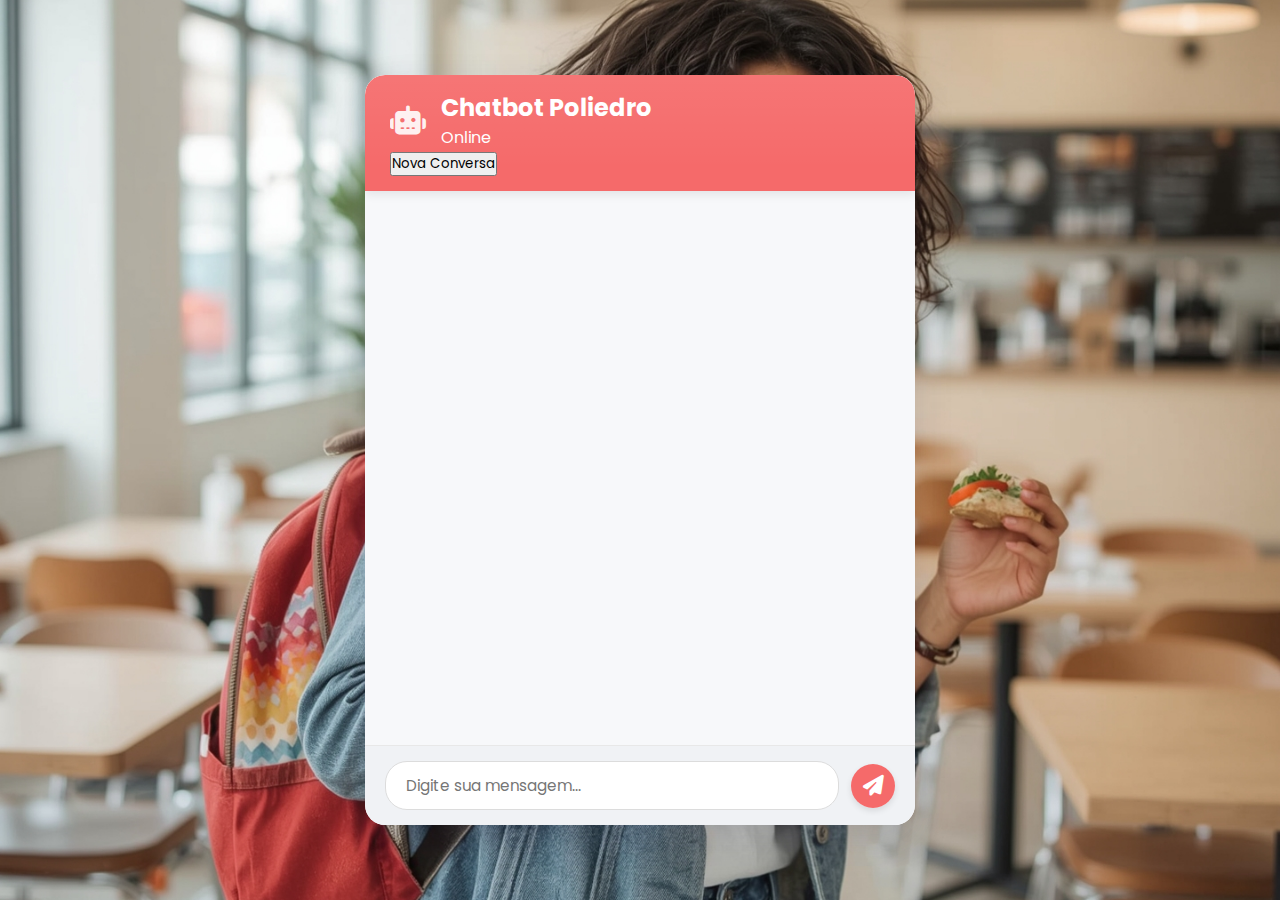
<file: chatbot/index.html>
<!DOCTYPE html>
<html lang="pt-br">
<head>
    <meta charset="UTF-8">
    <meta name="viewport" content="width=device-width, initial-scale=1.0">
    <title>Chatbot Restaurante Poliedro</title>
    <link rel="stylesheet" href="style.css">
    <!-- Link para biblioteca de ícones Font Awesome -->
    <link rel="stylesheet" href="https://cdnjs.cloudflare.com/ajax/libs/font-awesome/6.2.0/css/all.min.css">
</head>
<body>
    <div class="chat-container">
        <!-- Updated Header Structure -->
        <div class="chat-header">
            <div class="header-content">
                 <i class="fas fa-robot"></i> <!-- Robot Icon -->
                 <div class="header-text">
                     <h2>Chatbot Poliedro</h2>
                     <p>Online</p> <!-- Optional status -->
                 </div>
            </div>
            <button id="reset-button" title="Iniciar Nova Conversa">Nova Conversa</button>
        </div>
        <!-- Use ID "chat-box" as expected by CSS/JS -->
        <div class="chat-box" id="chat-box">
            <!-- Chat messages will appear here -->
        </div>
        <!-- Use class "input-area" as expected by CSS -->
        <div class="input-area">
            <input type="text" id="user-input" placeholder="Digite sua mensagem...">
            <button id="send-button">
                 <i class="fas fa-paper-plane"></i> <!-- Send Icon -->
            </button>
        </div>
    </div>

    <!-- Link para o arquivo JavaScript principal -->
    <script src="script.js"></script>
</body>
</html>
</file>
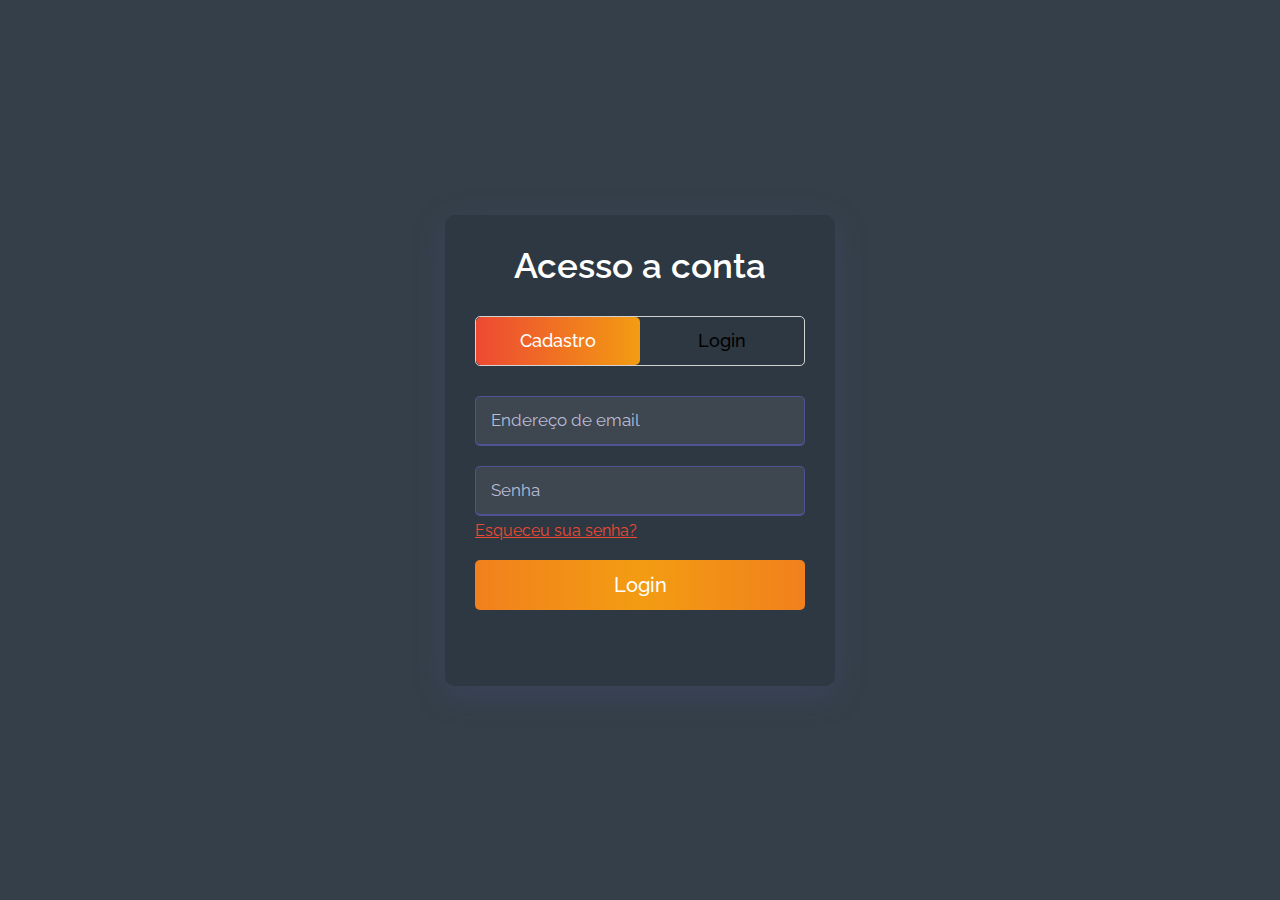
<file: chatbot/login.html>
<!DOCTYPE html>
<html lang="en" dir="ltr">
  <head>
    <meta charset="utf-8">
    <title>Sign Up | Log In</title>
    <link rel="stylesheet" href="assets/css/Login.css">
    <meta name="viewport" content="width=device-width, initial-scale=1.0">
  </head>
  <body>
    <div class="wrapper">
       <div class="title-text">
          <div class="title login">
             Acesso a conta
          </div>
          <div class="title signup">
             Account
          </div>
       </div>
       <div class="form-container">
          <div class="slide-controls">
             <input type="radio" name="slide" id="login" checked>
             <input type="radio" name="slide" id="signup">
             <label for="login" class="slide login">Cadastro</label>
             <label for="signup" class="slide signup">Login</label>
             <div class="slider-tab"></div>
          </div>
          <div class="form-inner">
             <form action="#" class="login">
                <div class="field">
                   <input type="text" placeholder="Endereço de email" required>
                </div>
                <div class="field">
                   <input type="password" placeholder="Senha" required>
                </div>
                <div class="pass-link">
                   <a href="#">Esqueceu sua senha?</a>
                </div>
                <div class="field btn">
                   <div class="btn-layer"></div>
                   <input type="submit" value="Login">
                </div>
                
             </form>
             <form action="#" class="signup">
                <div class="field">
                   <input type="text" placeholder="Email Address" required>
                </div>
                <div class="field">
                   <input type="password" placeholder="Password" required>
                </div>
                <div class="field">
                   <input type="password" placeholder="Confirm Password" required>
                </div>
                <div class="field btn">
                   <div class="btn-layer"></div>
                   <input type="submit" value="SignUp">
                </div>
             </form>
          </div>
       </div>
    </div>
    <script src="assets/js/login.js"></script>
  </body>
</html>
</file>
<file: chatbot/style.css>
@import url('https://fonts.googleapis.com/css2?family=Poppins:wght@300;400;500;600;700&display=swap');

* {
    margin: 0;
    padding: 0;
    box-sizing: border-box;
    font-family: 'Poppins', sans-serif;
}

body {
    display: flex;
    justify-content: center;
    align-items: center;
    min-height: 100vh;
        background: #242943;
    padding: 15px;
}

.chat-container {
    width: 100%;
    max-width: 550px;
    height: 85vh;
    max-height: 750px;
    background-color: #ffffff;
    border-radius: 20px;
    box-shadow: 0 15px 40px rgba(40, 40, 90, 0.12);
    display: flex;
    flex-direction: column;
    overflow: hidden;
}

.chat-header {
    background: linear-gradient(135deg, #f56a6a 100%);
    color: #ffffff;
    padding: 15px 25px;
    border-radius: 20px 20px 0 0;
    flex-shrink: 0;
    box-shadow: 0 4px 10px rgba(0, 0, 0, 0.08);
    position: relative;
    z-index: 1;
}
/* Efeito de brilho sutil no cabeçalho */
.chat-header::before {
    content: '';
    position: absolute;
    top: 0;
    left: 0;
    right: 0;
    bottom: 0;
    background: linear-gradient(rgba(255,255,255,0.08) 0%, rgba(255,255,255,0) 80%);
    border-radius: 20px 20px 0 0;
    pointer-events: none;
}


.header-content {
    display: flex;
    align-items: center;
}

.header-content i.fa-robot {
    font-size: 1.8em;
    margin-right: 15px;
    opacity: 0.9;
}

.chat-header-button { /* Estilo para o novo botão */
    background-color: transparent;
    border: 1px solid #fff; /* Ou uma cor que combine com seu tema */
    color: #fff;
    padding: 8px 12px;
    border-radius: 15px;
    cursor: pointer;
    font-size: 0.85em;
    transition: background-color 0.2s, color 0.2s;
    margin-left: auto; /* Alinha à direita se o header-content não ocupar todo o espaço */
    display: flex;
    align-items: center;
}

.chat-header-button i {
    margin-right: 5px;
}

.chat-header-button:hover {
    background-color: rgba(255, 255, 255, 0.15);
}


.chat-box {
    flex-grow: 1;
    padding: 25px;
    overflow-y: auto;
    background-color: #f7f8fa;
    display: flex;
    flex-direction: column;
    gap: 10px;
}

/* Estilização da Barra de Rolagem (Webkit) */
.chat-box::-webkit-scrollbar {
    width: 8px;
}
.chat-box::-webkit-scrollbar-track {
    background: #f1f1f1;
    border-radius: 4px;
}
.chat-box::-webkit-scrollbar-thumb {
    background: #c1c1c1;
    border-radius: 4px;
}
.chat-box::-webkit-scrollbar-thumb:hover {
    background: #a8a8a8;
}

.message-wrapper {
    display: flex;
    align-items: flex-end;
    margin-bottom: 10px;
    opacity: 0; /* Para animação de entrada */
    transform: translateY(10px); /* Posição inicial para animação */
    animation: fadeInUp 0.4s ease-out forwards; /* Aplica animação */
}

.message-wrapper.user {
    justify-content: flex-end;
}
.message-wrapper.bot {
    justify-content: flex-start;
}

/* Indicador de "digitando" (bolinhas) */
.message-wrapper.bot .typing-indicator {
    display: flex;
    align-items: center;
    padding: 10px 15px;
    margin: 5px 0;
}

.typing-indicator span {
    height: 8px;
    width: 8px;
    background-color: #aaa;
    border-radius: 50%;
    display: inline-block;
    margin: 0 2px;
    animation: bounce 1.4s infinite ease-in-out both;
}

/* Atraso na animação para criar efeito escalonado */
.typing-indicator span:nth-child(1) {
    animation-delay: -0.32s;
}
.typing-indicator span:nth-child(2) {
    animation-delay: -0.16s;
}

/* Animação das bolinhas */
@keyframes bounce {
    0%, 80%, 100% {
        transform: scale(0);
    } 40% {
        transform: scale(1.0);
    }
}

.avatar {
    width: 35px;
    height: 35px;
    border-radius: 50%;
    display: flex;
    align-items: center;
    justify-content: center;
    color: white;
    font-size: 1em;
    flex-shrink: 0;
    font-weight: 600;
    box-shadow: 0 1px 3px rgba(0,0,0,0.1);
}

.message-wrapper.user .avatar {
    margin-left: 10px;
    background: linear-gradient(135deg, #5c67e0, #4a56c0);
    /* A letra inicial pode ser alterada no JS */
}
.message-wrapper.bot .avatar {
     margin-right: 10px;
     background: linear-gradient(135deg, #a0a8c0, #8c96b0);
     font-size: 1.2em; /* Tamanho do ícone (Font Awesome) */
}

.message-content {
    max-width: 75%;
}

.message {
    padding: 12px 18px;
    border-radius: 20px;
    line-height: 1.5;
    word-wrap: break-word;
    box-shadow: 0 2px 5px rgba(0,0,0,0.08);
    position: relative; /* Necessário para a "cauda" */
    font-size: 0.95em;
}

.message-wrapper.bot .message {
    background-color: #ffffff;
    color: #333;
    border-bottom-left-radius: 0px; /* Quebra o arredondamento para a cauda */
}

.message-wrapper.user .message {
    background-color: #5C67E0;
    color: #ffffff;
    border-bottom-right-radius: 0px; /* Quebra o arredondamento para a cauda */
}

/* Pseudo-elemento para criar a "cauda" da bolha */
.message::before {
    content: "";
    position: absolute;
    bottom: 0px;
    width: 0;
    height: 0;
    border: 11px solid transparent;
}

.message-wrapper.bot .message::before {
    left: -10px;
    border-right-color: #ffffff;
    border-left: 0;
    border-bottom: 0;
}

.message-wrapper.user .message::before {
    right: -10px;
    border-left-color: #5C67E0;
    border-right: 0;
    border-bottom: 0;
}


.message code { /* Estilo para código inline */
    background-color: rgba(0, 0, 0, 0.07);
    padding: 2px 6px;
    border-radius: 4px;
    font-family: 'Consolas', 'Monaco', monospace;
    font-size: 0.9em;
}

.message pre { /* Estilo para blocos de código */
    white-space: pre-wrap;
    font-size: 0.9em;
    background-color: #f0f2f5;
    padding: 12px;
    border-radius: 10px;
    border: 1px solid #e5e7eb;
    margin-top: 8px;
    color: #444;
    font-family: 'Consolas', 'Monaco', monospace;
}

/* Container para botões dentro de uma mensagem */
.chat-button-container {
    display: flex;
    gap: 10px; /* Espaço entre os botões */
    margin-top: 10px; /* Espaço acima dos botões */
    justify-content: flex-start; /* Alinha botões à esquerda para o bot */
}

.message-wrapper.user .chat-button-container {
    justify-content: flex-end; /* Alinha botões à direita para o usuário, se aplicável */
    flex-wrap: wrap;
    gap: 8px;
    margin-top: 10px;
}

.chat-button { /* Estilo dos botões dentro das mensagens */
    padding: 8px 15px;
    border: none;
    border-radius: 18px;
    background-color: #0ad81c; /* Cor principal*/
    color: white;
    cursor: pointer;
    font-size: 0.9em;
    transition: background-color 0.2s ease;
}

.chat-button:hover {
    background-color: #079013;/* Cor mais escura no hover - AJUSTADA COR E REMOVIDA VÍRGULA EXTRA, REMOVIDA DUPLICATA */
    transform: translateY(-1px);
    box-shadow: 0 4px 8px rgba(0,0,0,0.15);
}

.chat-button.cancel { /* Estilo específico para o botão "Não" ou de cancelamento */
    background-color: #e74c3c; /* Vermelho */
}

.chat-button.cancel:hover {
    background-color: #c0392b; /* Vermelho mais escuro */
}

.input-area {
    display: flex;
    align-items: center;
    padding: 15px 20px;
    border-top: 1px solid #e8e8e8;
    background-color: #f0f2f5;
    border-radius: 0 0 20px 20px;
    flex-shrink: 0;
}

#user-input {
    flex-grow: 1;
    padding: 12px 20px;
    border: 1px solid #dcdcdc;
    border-radius: 22px;
    margin-right: 12px;
    font-size: 0.95em;
    outline: none;
    background-color: #ffffff;
    transition: border-color 0.3s ease, box-shadow 0.3s ease;
}

#user-input:focus {
    border-color: #a0a8c0;
    box-shadow: 0 0 0 3px rgba(92, 103, 224, 0.15);
}

#send-button {
    background: linear-gradient(135deg, #f56a6a, #f56a6a);
    color: white;
    border: none;
    width: 44px;
    height: 44px;
    border-radius: 50%;
    cursor: pointer;
    font-size: 1.3em;
    transition: all 0.2s ease-in-out;
    display: flex;
    align-items: center;
    justify-content: center;
    flex-shrink: 0;
    box-shadow: 0 3px 6px rgba(0,0,0,0.1);
}

#send-button:hover {
    background: linear-gradient(135deg, #f56a6a, #f56a6a);
    transform: scale(1.35);
    box-shadow: 0 5px 10px rgba(0,0,0,0.15);
}

#send-button:active {
    transform: scale(0.98);
    box-shadow: 0 2px 4px rgba(0,0,0,0.1);
}

/* Estilo para quando o bot está "digitando" */
#send-button.typing {
    background: #cccccc;
    cursor: not-allowed;
    pointer-events: none;
    box-shadow: none;
}

/* Anima o ícone quando o bot está "digitando" */
#send-button.typing i {
    animation: spin 1s linear infinite;
    display: inline-block;
}

/* Animação de rotação */
@keyframes spin {
    to {
        transform: rotate(360deg);
    }
}

/* Animação de Fade In para as mensagens */
@keyframes fadeInUp {
  from {
    opacity: 0;
    transform: translateY(10px);
  }
  to {
    opacity: 1;
    transform: translateY(0);
  }
}

/* Responsividade para telas menores */
@media (max-width: 600px) {
    body {
        padding: 0;
        align-items: flex-start;
    }
    .chat-container {
        max-width: 100%;
        height: 100%;
        max-height: none;
        border-radius: 0;
        box-shadow: none;
    }
    .chat-header, .input-area {
        border-radius: 0;
    }
     .chat-box {
        padding: 15px;
    }
     .message-content {
        max-width: 85%;
    }
     #user-input {
        padding: 10px 15px;
     }
    #send-button {
        width: 40px;
        height: 40px;
        font-size: 1.1em;
    }
    .avatar {
        width: 30px;
        height: 30px;
        font-size: 0.9em;
    }
     .message-wrapper.bot .avatar {
        font-size: 1.1em;
     }
}
/* ...adicione ao final do style.css... */
body {
    background: url('images/estudantebackground.jpg') center center/cover no-repeat;
    background-color: #242943; /* cor de fundo caso a imagem não carregue */
}
</file>
<file: chatbot/assets/css/Login.css>
@import url('https://fonts.googleapis.com/css2?family=Raleway:wght@300&display=swap');

*{
  margin: 0;
  padding: 0;
  box-sizing: border-box;
  font-family: 'Raleway', sans-serif;
}

html,body{
  display: grid;
  height: 100%;
  width: 100%;
  place-items: center;
  background: -webkit-linear-gradient(left, #9896F0,#FBC8D5);
}

body {
  background: #353f49 !important;
  color: #fff;
}

/* Se quiser manter a imagem, mas com overlay roxo/azul escuro: */
body::before {
  content: "";
  position: fixed;
  inset: 0;
  z-index: -1;
  background: linear-gradient(135deg, #505393cc 0%, #242943cc 100%);
  /* O "cc" deixa o gradiente semi-transparente sobre a imagem */
}

::selection{
  background: #12e8f0;
  color: #fff;
}
.wrapper{
  overflow: hidden;
  max-width: 390px;
  background: #2e3842;
  padding: 30px;
  border-radius: 10px;
  box-shadow: 0 8px 32px 0 rgba(80,83,147,0.25);
}
.wrapper .title-text{
  display: flex;
  width: 200%;
}
.wrapper .title{
  width: 50%;
  font-size: 35px;
  font-weight: 600;
  text-align: center;
  transition: all 0.6s cubic-bezier(0.68,-0.55,0.265,1.55);
  color: #fff;
}
.wrapper .slide-controls{
  position: relative;
  display: flex;
  height: 50px;
  width: 100%;
  overflow: hidden;
  margin: 30px 0 10px 0;
  justify-content: space-between;
  border: 1px solid lightgrey;
  border-radius: 5px;
}
.slide-controls .slide{
  height: 100%;
  width: 100%;
  color: #fff;
  font-size: 18px;
  font-weight: 500;
  text-align: center;
  line-height: 48px;
  cursor: pointer;
  z-index: 1;
  transition: all 0.6s ease;
}
.slide-controls label.signup{
  color: #fff;
}
.slide-controls label.login,
.slide-controls label.signup {
  color: #fff;
}
.slide-controls .slider-tab{
  position: absolute;
  height: 100%;
  width: 50%;
  left: 0;
  z-index: 0;
  border-radius: 5px;
  background: linear-gradient(90deg, #ed4933 0%, #f39c12 100%);
  transition: all 0.6s cubic-bezier(0.68,-0.55,0.265,1.55);
}
input[type="radio"]{
  display: none;
}
#signup:checked ~ .slider-tab{
  left: 50%;
}
#signup:checked ~ label.signup{
  color: #fff;
  cursor: default;
  user-select: none;
}
#signup:checked ~ label.login{
  color: #000;
}
#login:checked ~ label.signup{
  color: #000;
}
#login:checked ~ label.login{
  cursor: default;
  user-select: none;
}
.wrapper .form-container{
  width: 100%;
  overflow: hidden;
}
.form-container .form-inner{
  display: flex;
  width: 200%;
}
.form-container .form-inner form{
  width: 50%;
  transition: all 0.6s cubic-bezier(0.68,-0.55,0.265,1.55);
}
.form-inner form .field{
  height: 50px;
  width: 100%;
  margin-top: 20px;
}
.form-inner form .field input{
  height: 100%;
  width: 100%;
  outline: none;
  padding-left: 15px;
  border-radius: 5px;
  border: 1px solid #505393;
  border-bottom-width: 2px;
  font-size: 17px;
  transition: all 0.3s ease;
  background: rgba(255,255,255,0.08);
  color: #fff;
}
.form-inner form .field input:focus{
  border-color: #ed4933;
  background: rgba(255,255,255,0.15);
}
.form-inner form .field input::placeholder{
  color: #b9bad4;
  transition: all 0.3s ease;
}
form .field input:focus::placeholder{
  color: #b3b3b3;
}
.form-inner form .pass-link{
  margin-top: 5px;
}
.form-inner form .signup-link{
  text-align: center;
  margin-top: 30px;
}
.form-inner form .pass-link a,
.form-inner form .signup-link a {
  color: #ed4933;
}
.form-inner form .pass-link a:hover,
.form-inner form .signup-link a:hover {
  color: #f39c12;
}
form .btn{
  height: 50px;
  width: 100%;
  border-radius: 5px;
  position: relative;
  overflow: hidden;
}
form .btn .btn-layer{
  height: 100%;
  width: 300%;
  position: absolute;
  left: -100%;
  background: linear-gradient(90deg, #ed4933, #f39c12, #ed4933);
  border-radius: 5px;
  transition: all 0.4s ease;;
}
form .btn:hover .btn-layer{
  left: 0;
}
form .btn input[type="submit"]{
  height: 100%;
  width: 100%;
  z-index: 2;
  position: relative;
  background: none;
  border: none;
  color: #fff;
  padding-left: 0;
  border-radius: 10px;
  font-size: 20px;
  font-weight: 500;
  cursor: pointer;
}
form .btn input[type="submit"]:hover {
  color: #fff;
  background: #ed4933;
  transition: background 0.3s;
}
</file>
